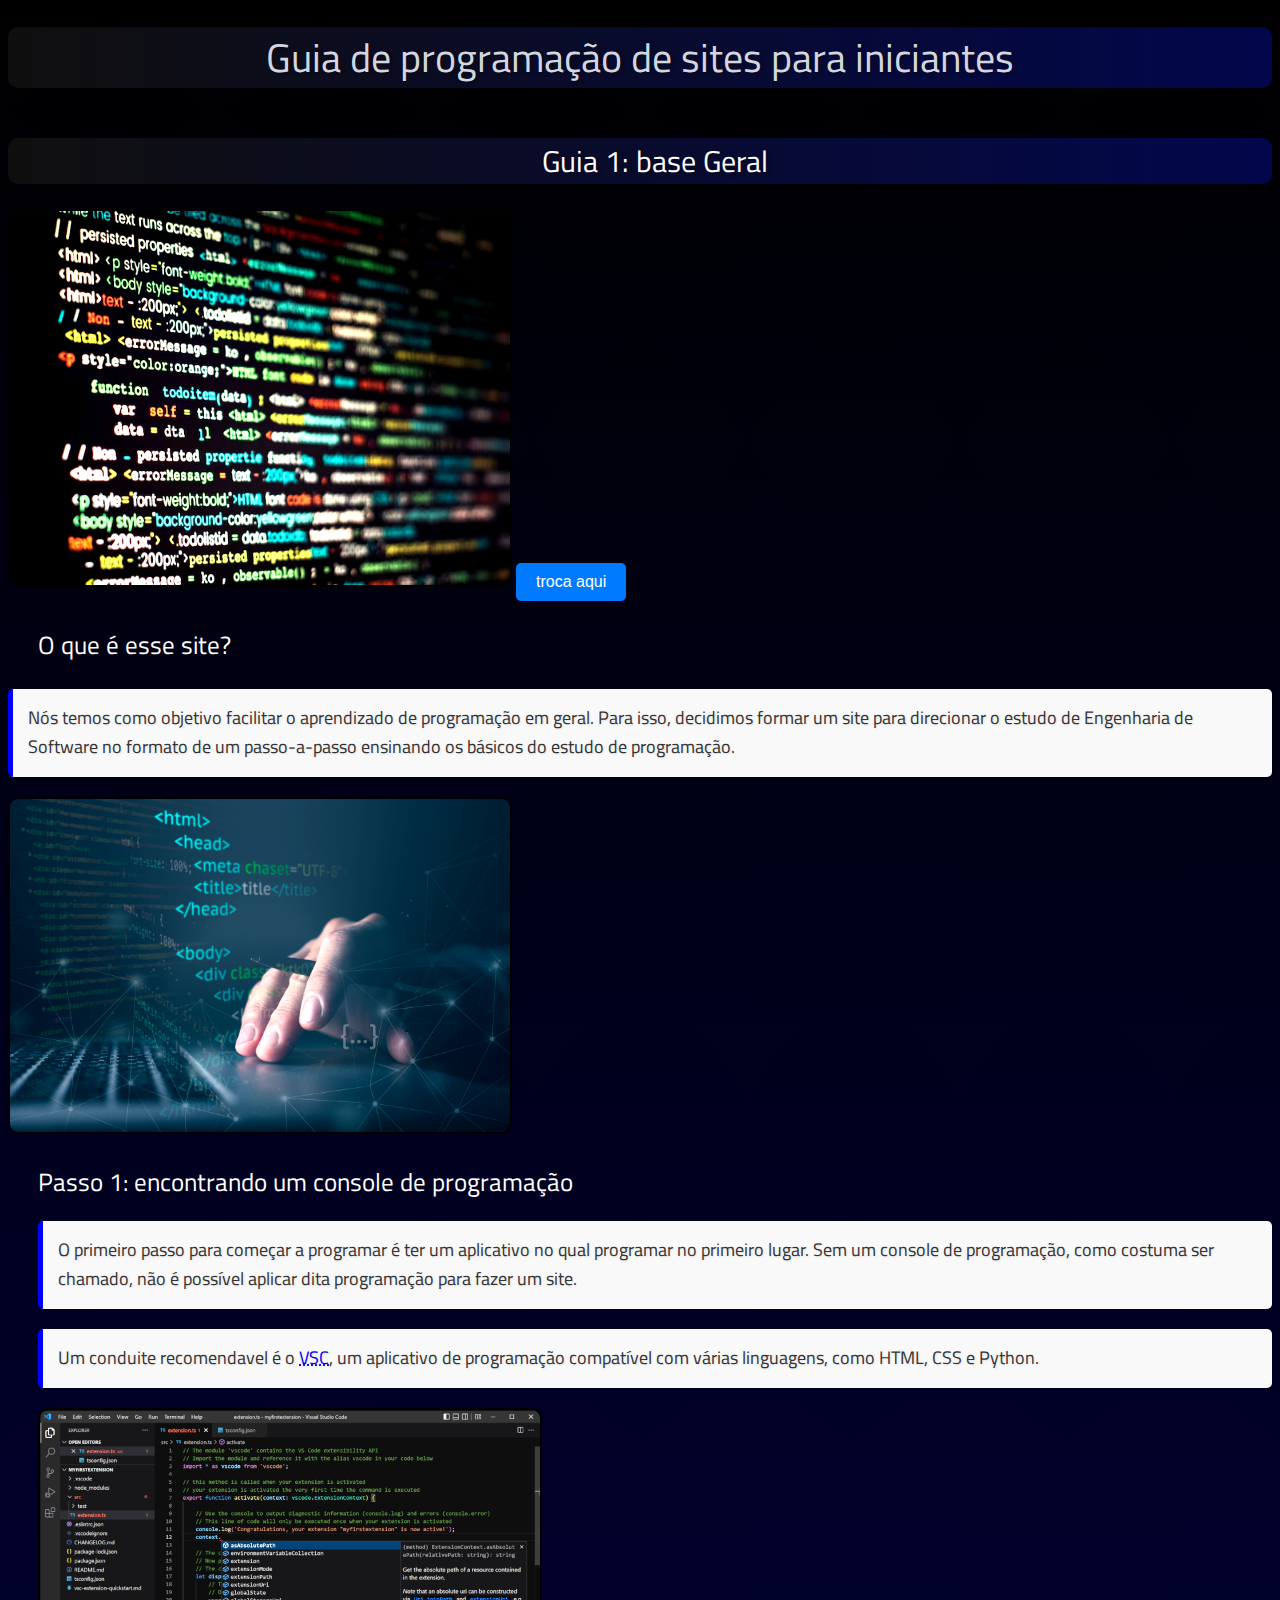
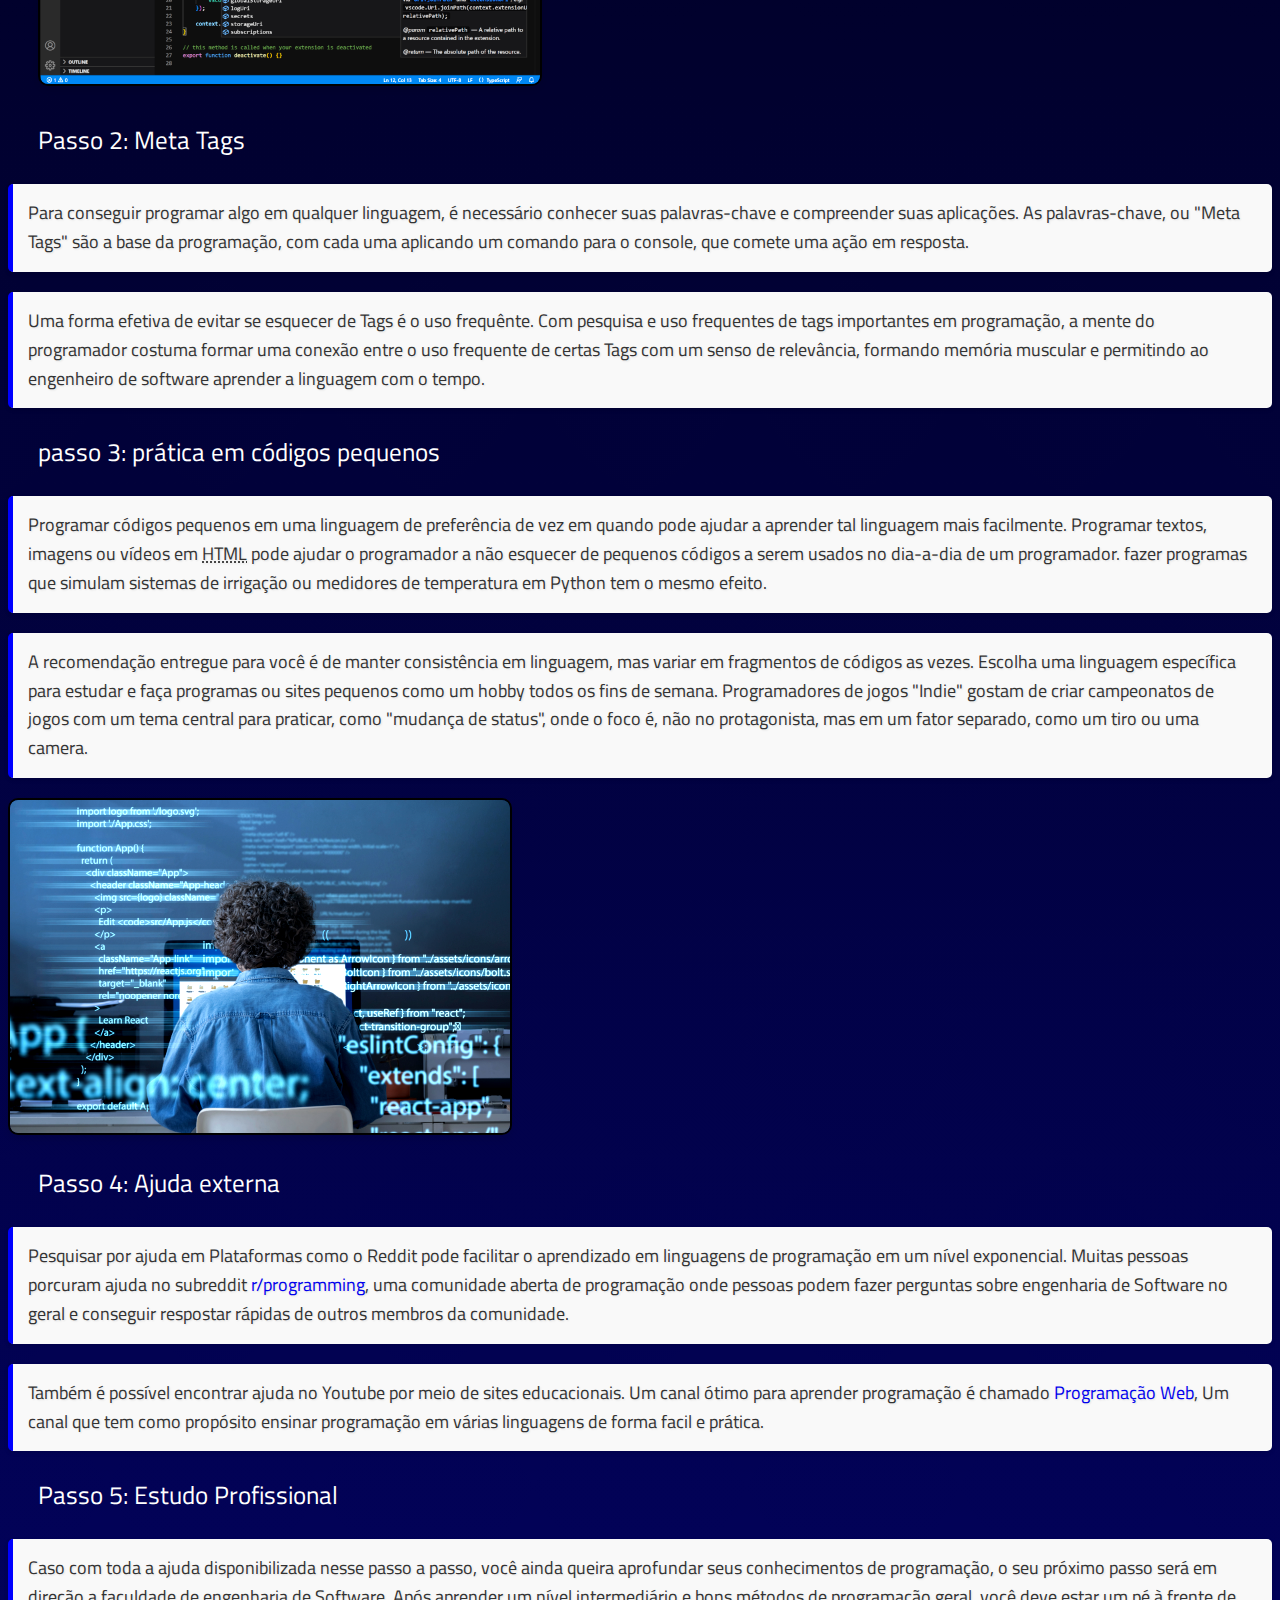
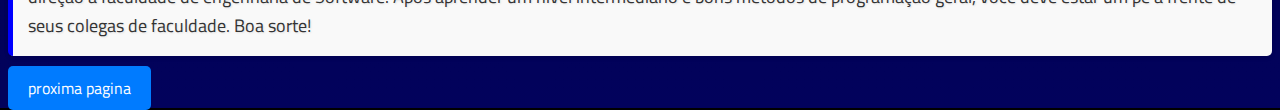
<file: index.html>
<!DOCTYPE html>

<html lang="pt-br">

<head>

<meta charset="UTF-8">

<meta name="viewport" content="width=device-width,
initial-scale=1.0">
<link rel="stylesheet" href="estilo.css">
<title>Guia de programação de sites para iniciantes</title>
<script src="script.js"></script>
</head>

<body>
    <h1 class="t">Guia de programação de sites para iniciantes</h1>
    
    <h2 class="t">Guia 1: base Geral</h2>

    <img class="" id="image" src="img_prog-01.png" alt="template_Prog-01"> <button class="b1" onclick="mudar()">troca aqui </button>

    <h3 class="t">O que é esse site?</h3>
    <p class=""> Nós temos como objetivo facilitar o aprendizado de programação em geral. Para isso, decidimos formar um site para direcionar o estudo de Engenharia de Software no formato de um passo-a-passo ensinando os básicos do estudo de programação.</p>

    <img src="Img_Prog-03.png" alt="template_prog-03">
    
    <h3 class="t">Passo 1: encontrando um console de programação
    <p class="t mg ">  O primeiro passo para começar a programar é ter um aplicativo no qual programar no primeiro lugar. Sem um console de programação, como costuma ser chamado, não é possível aplicar dita programação para fazer um site.</p>
    <p class="ts mg ">  Um conduite recomendavel é o <a href="https://code.visualstudio.com/download"><abbr title="Visual Studio Code">VSC</abbr></a>, um aplicativo de programação compatível com várias linguagens, como HTML, CSS e Python.</p>
    
    <img src="Img_Prog-04.png" alt="template_prog-04">

    <h3 class="t">Passo 2: Meta Tags</h3>
    <p class="t">  Para conseguir programar algo em qualquer linguagem, é necessário conhecer suas palavras-chave e compreender suas aplicações. As palavras-chave, ou "Meta Tags" são a base da programação, com cada uma aplicando um comando para o console, que comete uma ação em resposta.</p>
    <p class="t">  Uma forma efetiva de evitar se esquecer de Tags é o uso frequênte. Com pesquisa e uso frequentes de tags importantes em programação, a mente do programador costuma formar uma conexão entre o uso frequente de certas Tags com um senso de relevância, formando memória muscular e permitindo ao engenheiro de software aprender a linguagem com o tempo.</p>
    
    <h3 class="t">passo 3: prática em códigos pequenos</h3>
    <p class="t">  Programar códigos pequenos em uma linguagem de preferência de vez em quando pode ajudar a aprender tal linguagem mais facilmente. Programar textos, imagens ou vídeos em <abbr title="Hyper Text Markup Language">HTML</abbr> pode ajudar o programador a não esquecer de pequenos códigos a serem usados no dia-a-dia de um programador. fazer programas que simulam sistemas de irrigação ou medidores de temperatura em Python tem o mesmo efeito.</p>
    <p class="t">  A recomendação entregue para você é de manter consistência em linguagem, mas variar em fragmentos de códigos as vezes. Escolha uma linguagem específica para estudar e faça programas ou sites pequenos como um hobby todos os fins de semana. Programadores de jogos "Indie" gostam de criar campeonatos de jogos com um tema central para praticar, como "mudança de status", onde o foco é, não no protagonista, mas em um fator separado, como um tiro ou uma camera.</p>
    
    <img src="Img_Prog-02.png" alt="template_prog-02">

    <h3 class="t">Passo 4: Ajuda externa</h3>
    <p class="t">  Pesquisar por ajuda em Plataformas como o Reddit pode facilitar o aprendizado em linguagens de programação em um nível exponencial. Muitas pessoas porcuram ajuda no subreddit <a href="https://www.reddit.com/r/programming/">r/programming</a>, uma comunidade aberta de programação onde pessoas podem fazer perguntas sobre engenharia de Software no geral e conseguir respostar rápidas de outros membros da comunidade.</p>
    <p class="t">  Também é possível encontrar ajuda no Youtube por meio de sites educacionais. Um canal ótimo para aprender programação é chamado <a href="https://www.youtube.com/@programacaoweb">Programação Web</a>, Um canal que tem como propósito ensinar programação em várias linguagens de forma facil e prática.</p>
    
    <h3 class="t">Passo 5: Estudo Profissional</h3>
    <p class="t">  Caso com toda a ajuda disponibilizada nesse passo a passo, você ainda queira aprofundar seus conhecimentos de programação, o seu próximo passo será em direção a faculdade de engenharia de Software. Após aprender um nível intermediário e bons métodos de programação geral, você deve estar um pé à frente de seus colegas de faculdade. Boa sorte!</p>
    <a class="b t " href="outra.html"> proxima pagina </a>

</body>
</html>
</file>
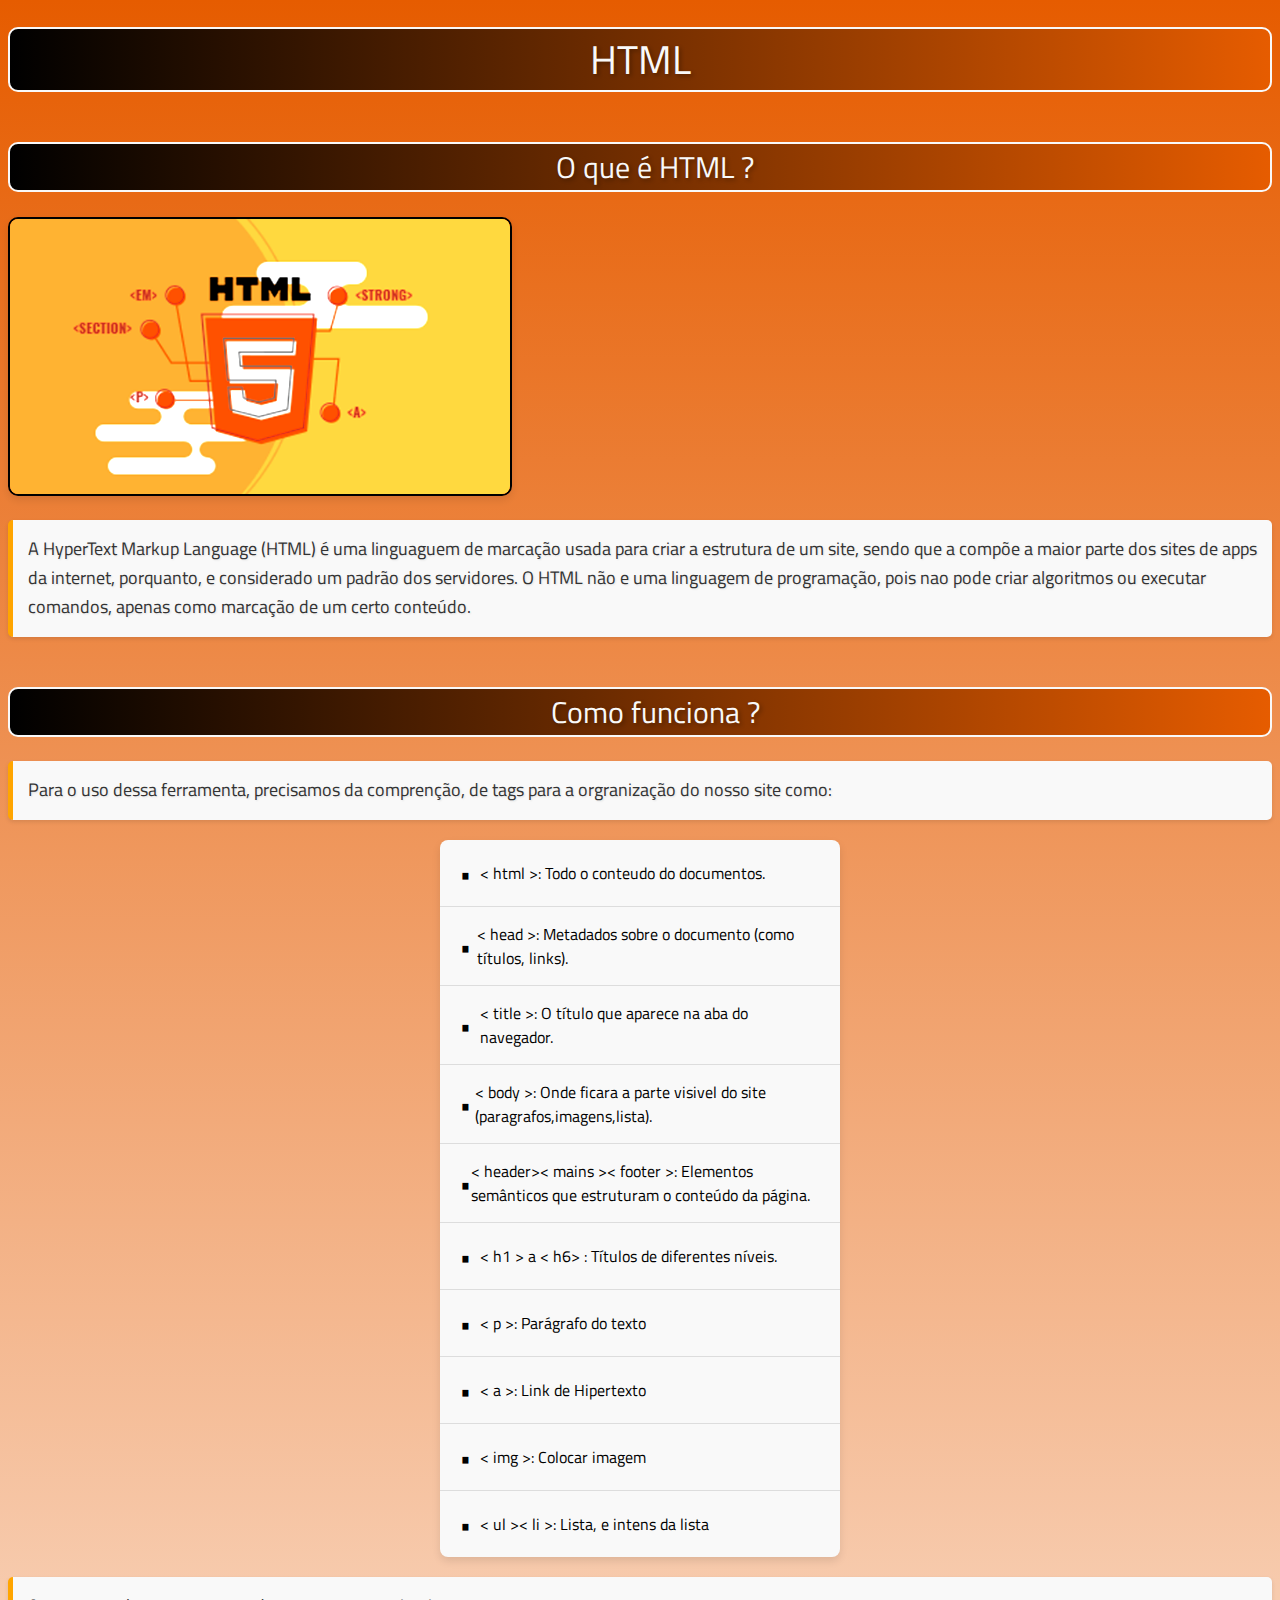
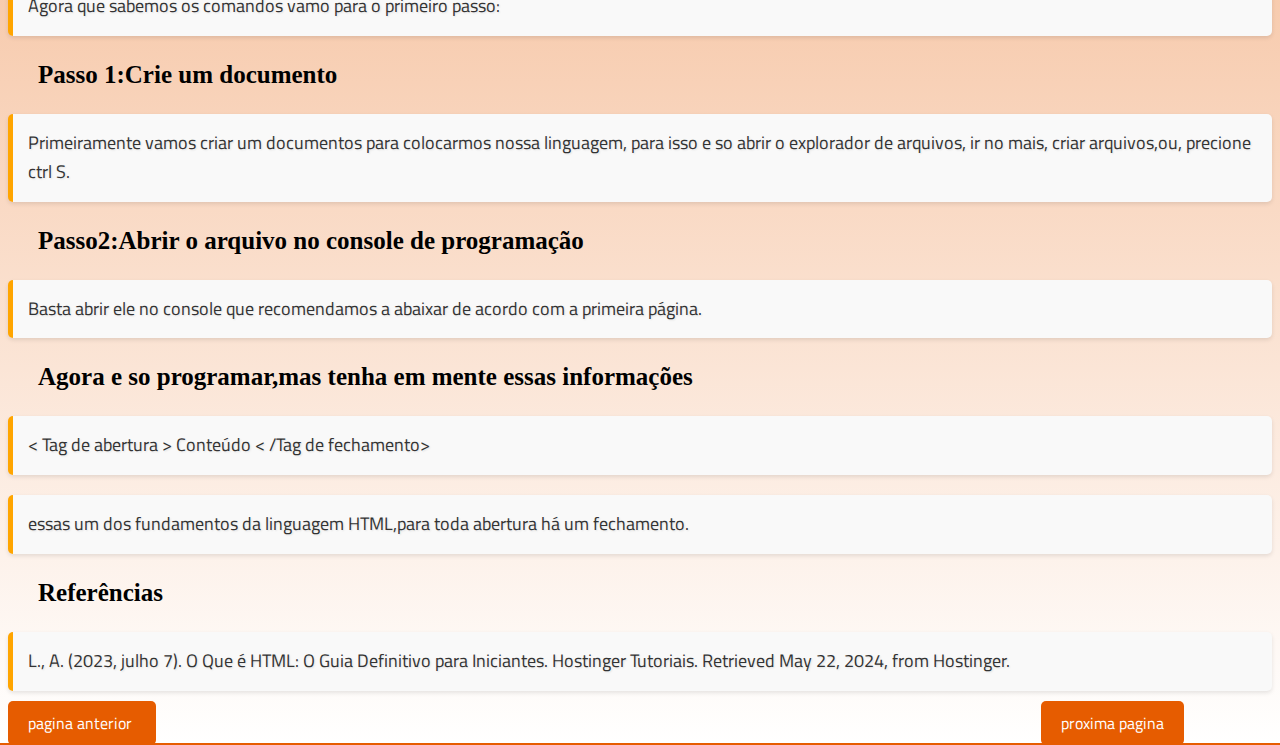
<file: outra.html>
<!DOCTYPE html>

<html lang="pt-br">

<head>

<meta charset="UTF-8">

<meta name="viewport" content="width=device-width,
initial-scale=1.0">

<title>html</title>

<link rel="stylesheet" href="estilo.css">

<style> body{ 
        background:linear-gradient(to bottom  , #e65c00, white )

 } </style>
</head>

<body>

<h1 class="t TH ">HTML</h1>
<h2 class="t TH"> O que é HTML ?</h2>
<img src="uma.png" alt="html">
<p class="t PT "> A HyperText Markup Language (HTML) é uma linguaguem de marcação usada para criar a estrutura de um site, sendo que a compõe a maior parte dos sites de apps da internet, porquanto, e considerado um padrão dos servidores. O HTML não e uma linguagem de programação, pois nao pode criar algoritmos ou executar comandos, apenas como marcação de um certo conteúdo.</p>

<h2 class="t TH">Como funciona ?</h2>

<p class="t PT">Para o uso dessa ferramenta, precisamos da comprenção, de tags para a orgranização do nosso site como: </p2>
<ul class="lista-bonitinha t ">
    <li>< html >: Todo o conteudo do documentos.</li>
    <li>< head >: Metadados sobre o documento (como títulos, links). </li>
    <li>< title >: O título que aparece na aba do navegador.</li>
    <li>< body >: Onde ficara a parte visivel do site (paragrafos,imagens,lista).</li>
    <li>< header>< mains >< footer >: Elementos semânticos que estruturam o conteúdo da página.</li>
    <li>< h1 > a < h6> : Títulos de diferentes níveis. </li>
    <li>< p >: Parágrafo do texto</li>
    <li>< a >: Link de Hipertexto</li>
    <li>< img >: Colocar imagem </li>
    <li>< ul >< li >: Lista, e intens da lista  </li>
</ul>
<p class="t PT"> Agora que sabemos os comandos vamo para o primeiro passo:</p>
    <h3 class="preto">Passo 1:Crie um documento</h3>
 <p class="t PT">Primeiramente vamos criar um documentos para colocarmos nossa linguagem, para isso e so abrir o explorador de arquivos, ir no mais, criar arquivos,ou, precione ctrl S. </p>
 <h3 class="preto">Passo2:Abrir o arquivo no console de programação</h3>
<p class="t PT">Basta abrir ele no console que recomendamos a abaixar de acordo com a primeira página. </p>
<h3 class="preto">Agora e so programar,mas tenha em mente essas informações</h3>

<p class="t PT"> < Tag de abertura > Conteúdo < /Tag de fechamento> </p>
<p class="t PT"> essas um dos fundamentos da linguagem HTML,para toda abertura há um fechamento.</p>
<h3 class="preto"> Referências</h3>
<p class="PT  ">L., A. (2023, julho 7). O Que é HTML: O Guia Definitivo para Iniciantes. Hostinger Tutoriais. Retrieved May 22, 2024, from Hostinger. </p>
<p1></p1>

    <a class="b me orange t " href="index.html">pagina anterior </a> <a class="b orange ma me t " href="outrac.html"> proxima pagina </a>


</body>
</html>
</file>
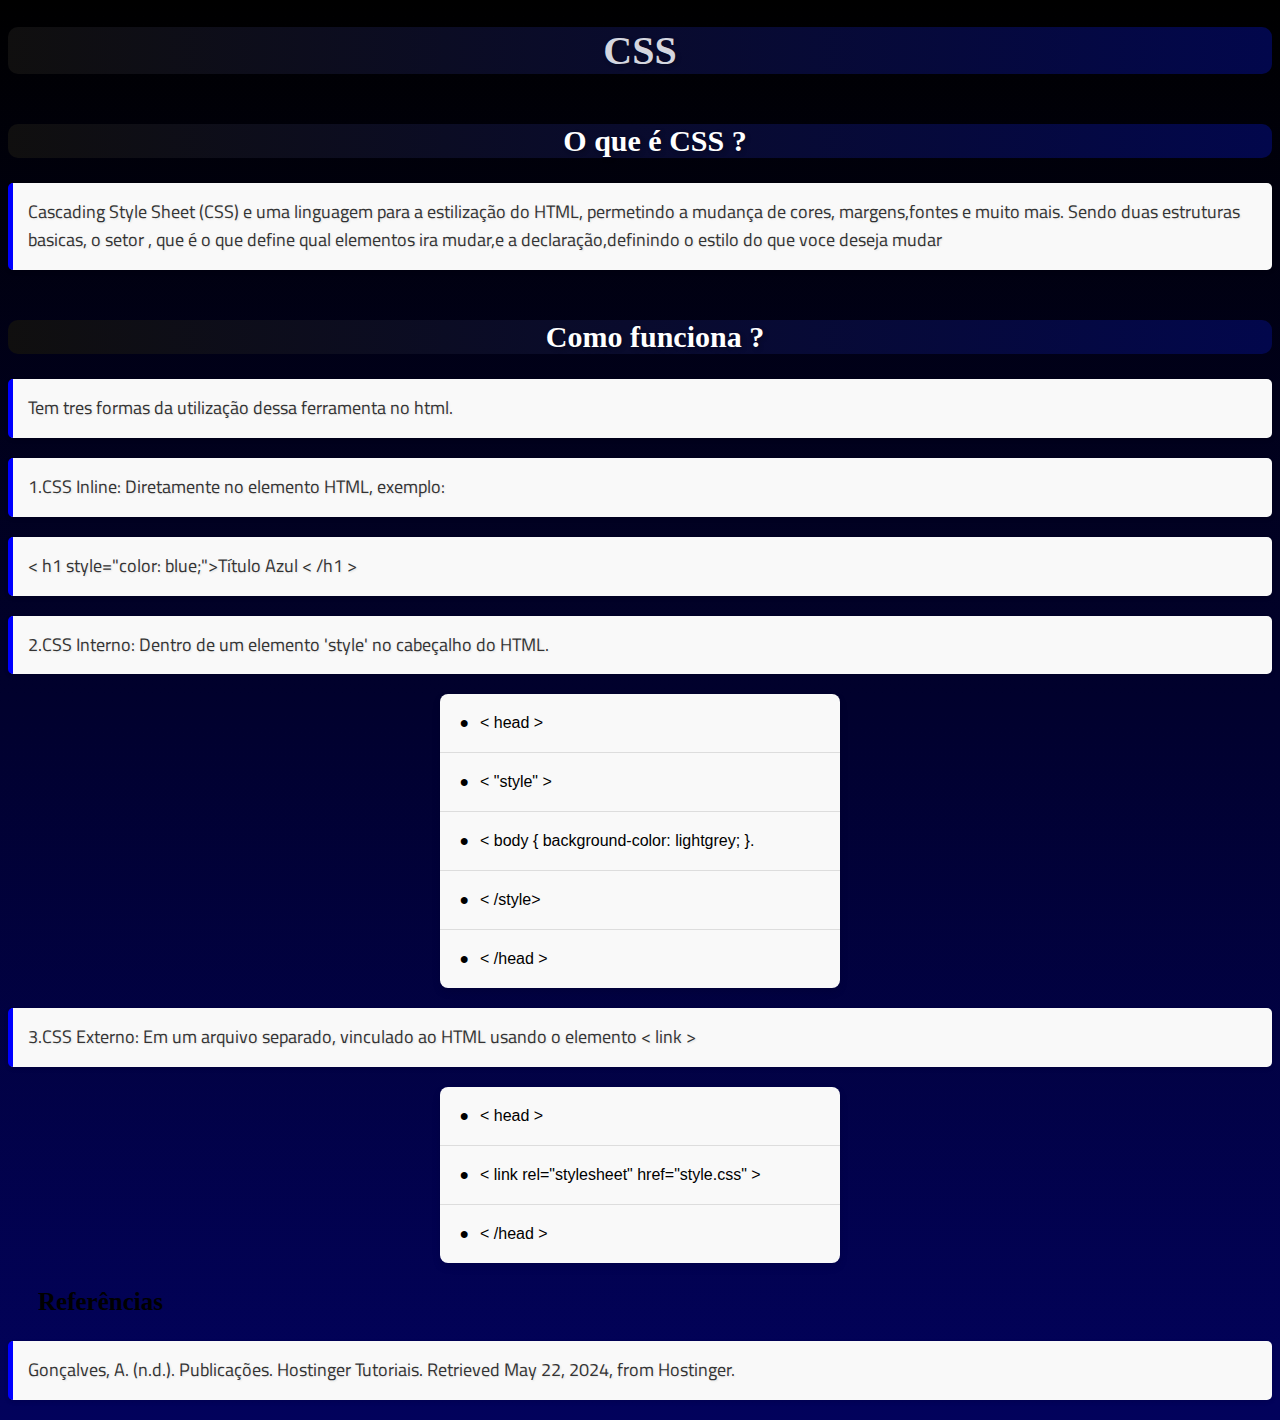
<file: outrac.html>
<!DOCTYPE html>

<html lang="pt-br">

<head>

<meta charset="UTF-8">

<meta name="viewport" content="width=device-width,
initial-scale=1.0">

<title>CSS</title>

<link rel="stylesheet" href="estilo.css">

<style> body{
  background: -moz-linear-gradient(to bottom, #1ad1ff,white )
  } </style>
</head>
<body>
<h1 class=" ">CSS</h1>
<h2 class=""> O que é CSS ?</h2>
<p class=""> Cascading Style Sheet (CSS) e uma linguagem para a estilização do HTML, permetindo a mudança de cores, margens,fontes e muito mais. Sendo duas estruturas basicas, o setor , que é o que define qual elementos ira mudar,e a declaração,definindo o estilo do que voce deseja mudar </p>
<h2 class="">Como funciona ?</h2>
<p class=" "> Tem tres formas da utilização dessa ferramenta no html. </p>
<p class=""> 1.CSS Inline: Diretamente no elemento HTML, exemplo: </p>
<p class=""> < h1 style="color: blue;">Título Azul < /h1 > </p>
<p class=""> 2.CSS Interno: Dentro de um elemento  'style' no cabeçalho do HTML.  </p>

<ul class="">
    <li>< head ></li>
    <li>< "style" > </li>
    <li>< body {
             background-color: lightgrey;
    }.</li>
     <li>< /style></li>
    <li>< /head ></li>
</ul>
<p class=""> 3.CSS Externo: Em um arquivo separado, vinculado ao HTML usando o elemento < link > </p>
<ul class="">
    <li>< head ></li>
     <li>< link rel="stylesheet" href="style.css" ></li>
    <li>< /head ></li>
    </ul>
 <h3 class="preto"> Referências</h3>
<p>Gonçalves, A. (n.d.). Publicações. Hostinger Tutoriais. Retrieved May 22, 2024, from Hostinger.</p>

</ul>
</body>
</file>
<file: estilo.css>
@import url('https://fonts.googleapis.com/css2?family=Jacquard+12&family=Titillium+Web:ital,wght@0,200;0,300;0,400;0,600;0,700;0,900;1,200;1,300;1,400;1,600;1,700&display=swap');

body{
    background:linear-gradient(to bottom  , black, rgb(2, 2, 92))
}
h1 {
    color:#d4d6df;
background:#737373 ;
border-radius: 10px;
text-align:center;
font: italic;
font-size:40px ;
text-shadow: 2px 2px 4px rgba(0, 0, 0, 0.3);
background: linear-gradient(to right, hsl(0, 3%, 6%), rgb(2, 7, 76));


}
h2 {
    background:#737373 ;
    border-radius: 10px;
    text-align:left;
    color:white;
    padding-left:30px ;
    margin-top: 50px;
    font-size:30px ;
    text-shadow: 2px 2px 4px rgba(0, 0, 0, 0.3);
    text-align:center;
    background: linear-gradient(to right, hsl(0, 3%, 6%), rgb(2, 7, 76));
}



.t {
    font-family: "Titillium Web", sans-serif;
    font-weight: 500;
    font-style: normal;
  }
h3{
    margin-left: 30px;
    font-size:25px ;
    color: white;
}
p{
    font-family: "Titillium Web", sans-serif;
    font-size: 18px;
    line-height: 1.6;
    color: #333;
    background-color: #f9f9f9;
    padding: 15px;
    margin: 20px 0;
    border-left: 5px solid blue;

    border-radius: 5px;
    box-shadow: 0 2px 4px rgba(0, 0, 0, 0.1);
    text-shadow: 1px 1px 2px rgba(0, 0, 0, 0.1);

}
.PT{
    border-left: 5px solid orange;
}
.c{
    text-align: center;
}
img{
    width: 100%;
    height: auto;
    max-width: 500px;
    border: 2px solid black;
    border-radius: 10px;
    box-shadow: 0 4px 8px rgba(0, 0, 0, 0.1);
    filter: brightness(1.1) contrast(1.2);
    transition: transform 0.3s ease, filter 0.3s ease;
}
 img:hover {
    transform: scale(1.05);
    filter: brightness(1.2);
 }
a{
    text-decoration: none;
}
.b {
    background-color: #007BFF; 
    color: white;
    border: none;
    padding: 10px 20px;
    border-radius: 5px; 
    font-size: 16px;
    cursor: pointer; 
    transition: background-color 0.3s ease, transform 0.3s ease;
}

.b:hover {
    transform: scale(1.05); 
}

.b:active {
    background-color: #004080;
    transform: scale(1);
}
.TH{
    background: linear-gradient(to right, black, #e65c00);
    color:#f9f9f9;
    border :#f9f9f9 2px solid;

}
ul {
    list-style: none;
    padding: 0;
    margin: 0;
    font-family: 'Arial', sans-serif;
    background: #f9f9f9;
    border-radius: 8px;
    max-width: 400px;
    margin: 20px auto;
    box-shadow: 0 4px 8px rgba(0, 0, 0, 0.1);
    ;
}


ul li {
    padding: 15px 20px;
    border-bottom: 1px solid #ddd;
    display: flex;
    align-items: center;
}

ul li:last-child {
    border-bottom: none;
}

ul li::before {
    content: "•";
    color: black;
    font-weight: bold;
    display: inline-block;
    width: 20px;
    font-size: 24px;
}

ul li:hover {
    background: #e9e9e9;
}
.preto{
    color:black
}
.orange{
    background: #e65c00;
}
.me{
    margin-top: 50px;
}
.ma{
    margin-left:70% ;
}
.b1{
    background-color: #007BFF; 
    color: white; 
    border: none; 
    padding: 10px 20px; 
    border-radius: 5px; 
    font-size: 16px; 
    cursor: pointer; 
    transition: background-color 0.3s ease, transform 0.3s ease; 

}
</file>
